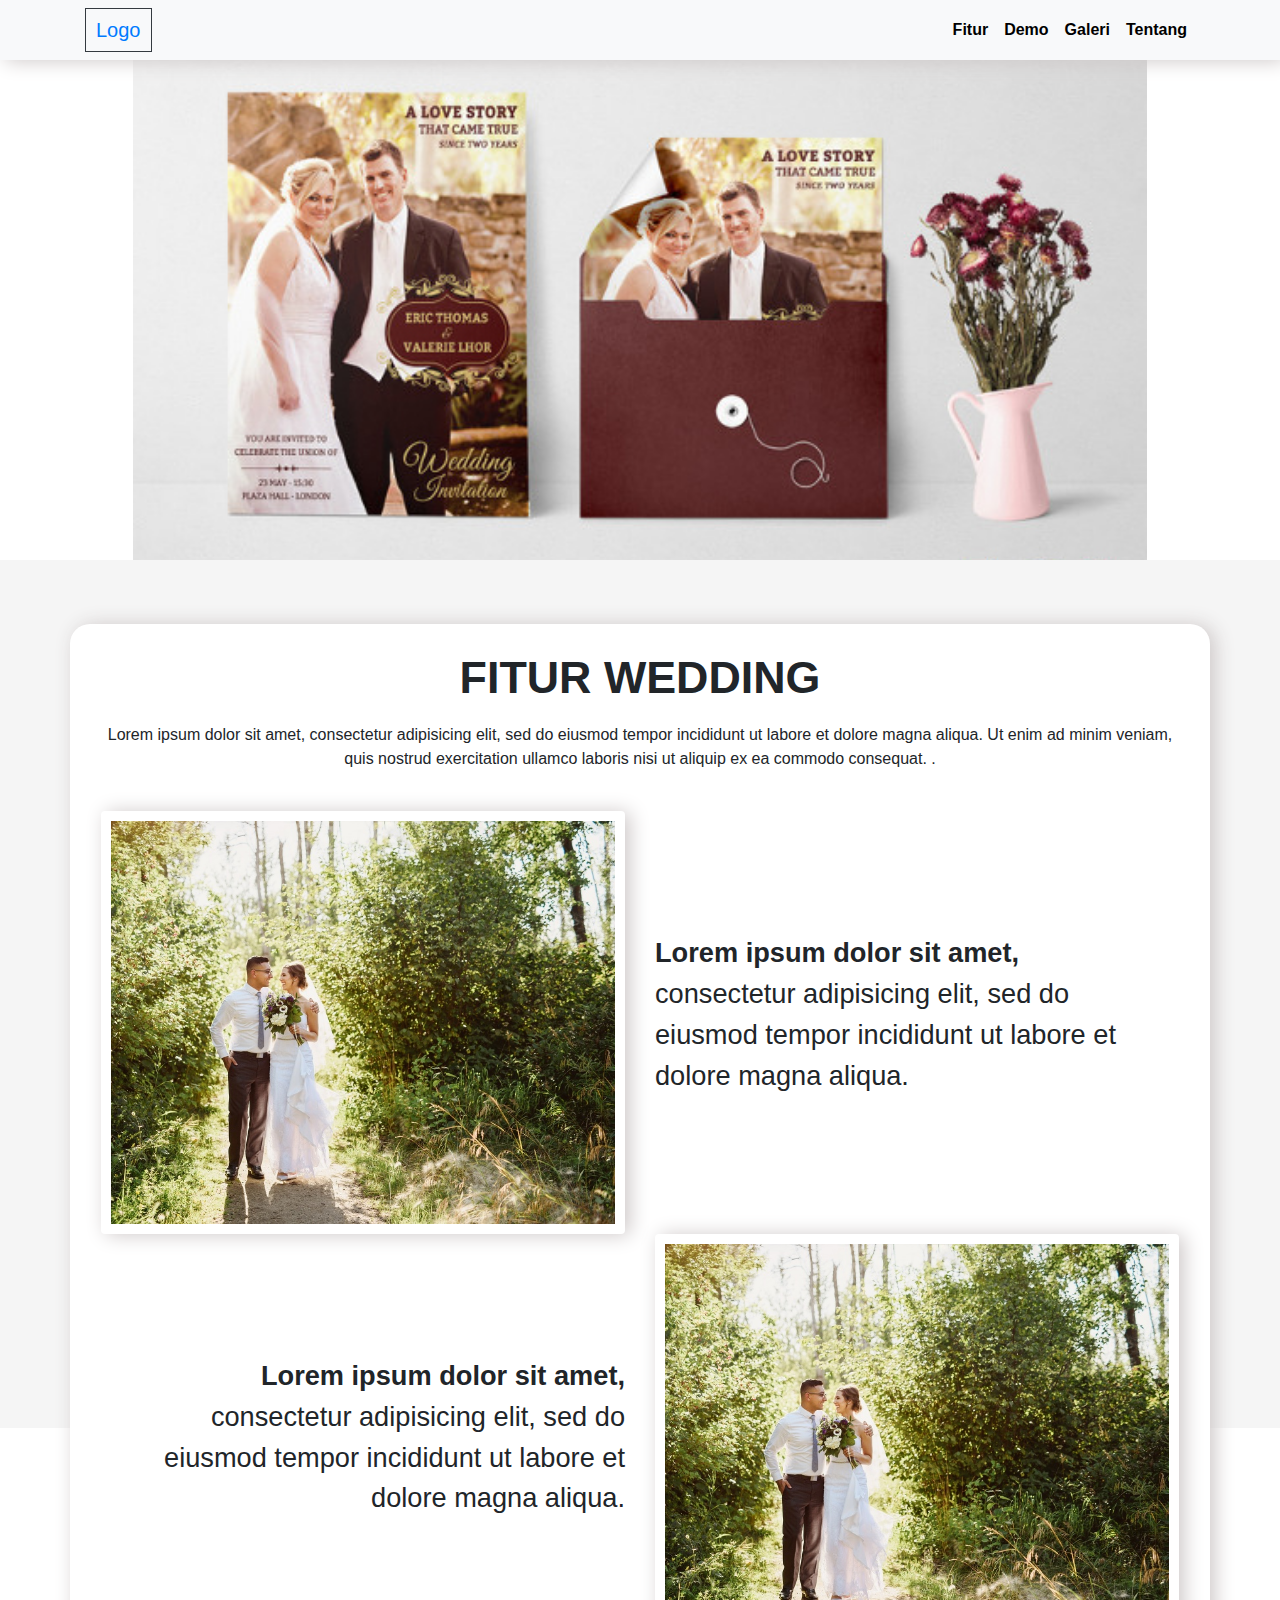
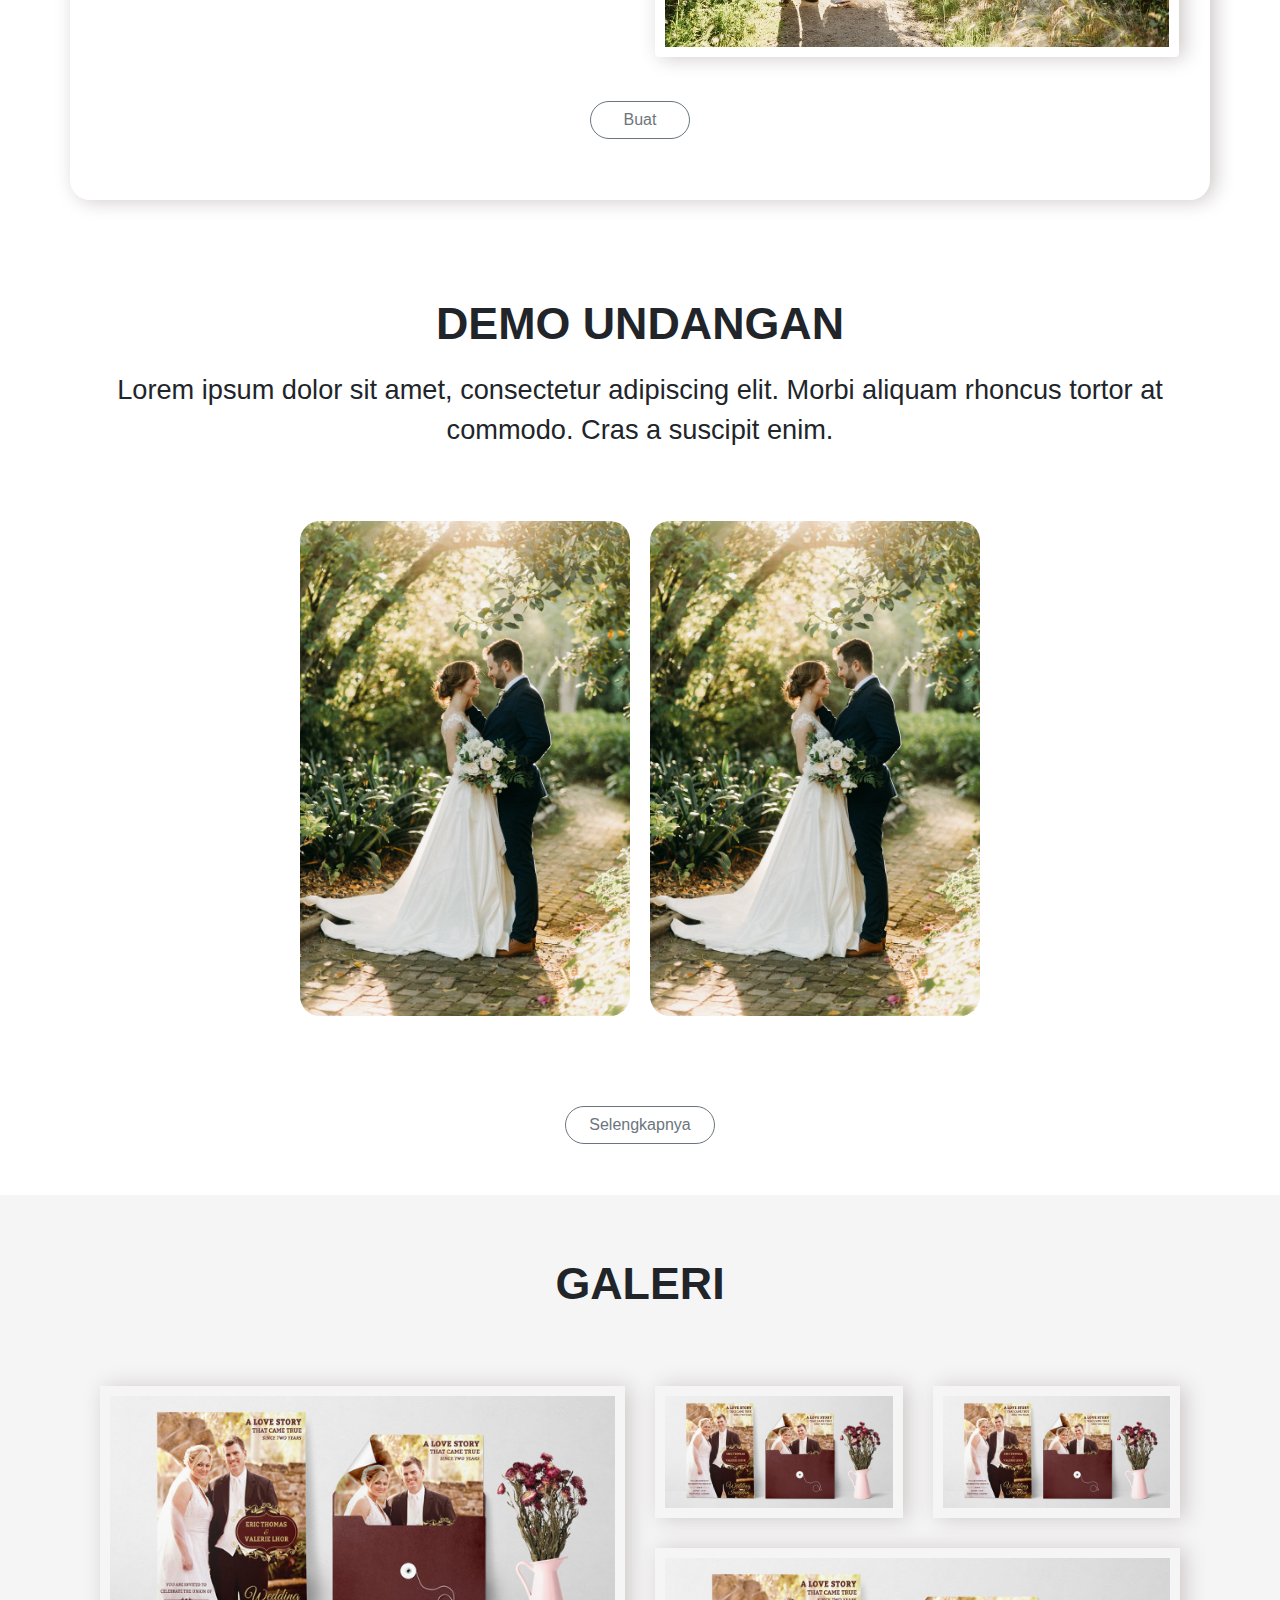
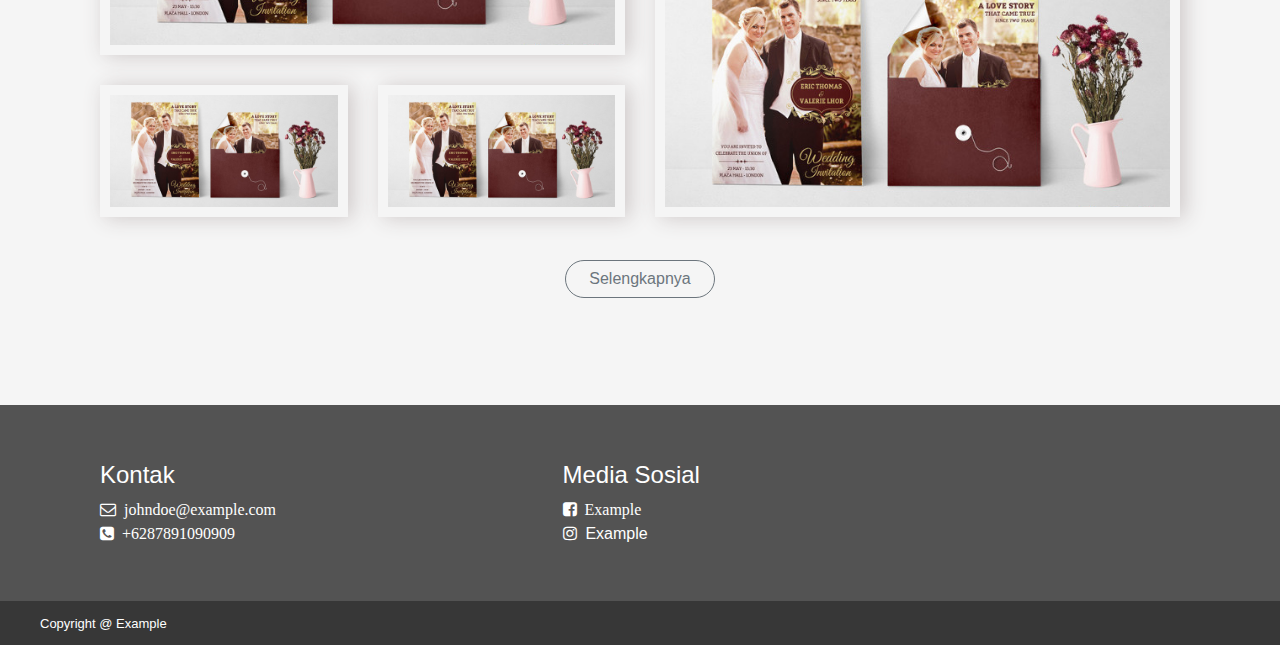
<file: index.html>
<!DOCTYPE html>
<html lang="en" dir="ltr">
  <head>
    <meta charset="utf-8">
    <meta name="viewport" content="width=device-width, initial-scale=1">
    <title></title>

    <link rel="stylesheet" href="https://cdnjs.cloudflare.com/ajax/libs/font-awesome/4.7.0/css/font-awesome.min.css">
    <link rel="stylesheet" href="css/bootstrap.min.css">
    <link rel="stylesheet" href="css/style.css">
    <link rel="stylesheet" href="css/owl.carousel.min.css">
  </head>
  <style>

  </style>
  <body>
    <!-- Navbar -->
    <nav class="navbar navbar-expand-lg bg-light justify-content-end shadow">
      <div class="container">
        <div class="navbar-brand js-scroll-trigger">
          <a href="index.html" class="border border-dark" style="padding:10px">Logo</a>
        </div>

      <button class="navbar-toggler" type="button" data-toggle="collapse" data-target="#navbarResponsive" >
        <span class="fa fa-bars"></span>
      </button>
      <div class="collapse navbar-collapse" id="navbarResponsive">
        <ul class="navbar-nav ml-auto">
          <li class="nav-item">
            <a href="#" class="nav-link"><b>Fitur</b></a>
          </li>
          <li class="nav-item">
            <a href="#" class="nav-link"><b>Demo</b></a>
          </li>
          <li class="nav-item">
            <a href="gallery.html" class="nav-link"><b>Galeri</b></a>
          </li>
          <li class="nav-item">
            <a href="#" class="nav-link"><b>Tentang</b></a>
          </li>
        </ul>
      </div>
    </div>
    </nav>
    <!-- header -->
    <header>
        <div>
          <img src="img/bg.jpg" class="full-img center-img">
        </div>
    </header>

    <!-- Fitur WEdding -->
    <div style="background:linear-gradient(#f5f5f5 70%, #ffffff 30%); padding-top:5%">
      <div class="container shadow p-3 mb-5 bg-white rounded1" style="background-color:#ffffff;">
        <div class="col-md-12">
          <h1>FITUR WEDDING</h1>
            <p align="center">Lorem ipsum dolor sit amet, consectetur adipisicing elit, sed do eiusmod tempor incididunt ut labore et dolore magna aliqua.
              Ut enim ad minim veniam, quis nostrud exercitation ullamco laboris nisi ut aliquip ex ea commodo consequat. .</p><br>
          <div class="row font-5">
            <div class="col-md-6 my-auto">
              <img src="img/img1.jpg" width="100%" class="center rounded shadow">
            </div>
            <div class="col-md-6 my-auto">
            <p align="left"><b>Lorem ipsum dolor sit amet,</b> <br>consectetur adipisicing elit, sed do eiusmod tempor incididunt ut labore
                et dolore magna aliqua. </p>
            </div>
            <div class="col-md-6 my-auto">
            <p align="right"><b>Lorem ipsum dolor sit amet,</b> <br>consectetur adipisicing elit, sed do eiusmod tempor incididunt ut labore
                et dolore magna aliqua. </p>
            </div>
            <div class="col-md-6 my-auto">
              <img src="img/img1.jpg" width="100%" class="center rounded shadow">
            </div>
          </div>
        </div>

        <div class="text-center" style="padding-top:4%; padding-bottom:4%">
            <a href="#"><button type="button" name="button" class="btn btn-outline-secondary btn-rounded" style="width:100px">Buat</button></a>
        </div>
      </div>
    </div>

    <!-- Demo Undangan -->
    <div style="background-color:white">
      <div class="container" style="padding-top:3%; padding-bottom:5%">
        <div class="col-md-12">
          <h1>DEMO UNDANGAN</h1>
          <div class="font-5">
            <p align="center">Lorem ipsum dolor sit amet, consectetur adipiscing elit. Morbi
             aliquam rhoncus tortor at commodo. Cras a suscipit enim.</p></font>
          </div>
          <div style="padding-top:5%">
          </div>
          <div class="container responsive-img">
            <div class="owl-carousel owl-theme" id="curo2">
              <img src="img/img2.jpg" alt="" width="100%" class="rounded1">
              <img src="img/img2.jpg" alt="" width="100%" class="rounded1">
            </div>
          </div>

        </div>
      </div>
      <div class="text-center" style="padding-top:2%; padding-bottom:4%">
          <a href="#"><button type="button" name="button" class="btn btn-outline-secondary btn-rounded" style="width:150px">Selengkapnya </button></a>
      </div>
    </div>

        <!-- GALERI -->
        <div style="background-color:#f5f5f5; padding-top:4%">
          <div class="container" style="padding-bottom:5%">
            <h1>GALERI</h1>
            <div class="col-md-12" style="padding-top:5%">
              <div class="row">
                <div class="col-md-6">
                  <div class="row">
                    <div class="col-md-12 " style="padding-bottom:30px">
                      <img src="img/bg.jpg" alt="" width="100%" class="shadow">
                    </div>
                    <div class="col-md-6 ">
                      <img src="img/bg.jpg" alt="" width="100%" class="shadow">
                    </div>
                    <div class="col-md-6">
                      <img src="img/bg.jpg" alt="" width="100%" class="shadow">
                    </div>

                  </div>
                </div>
                <div class="col-md-6">
                  <div class="row">
                    <div class="col-md-6 ">
                      <img src="img/bg.jpg" alt="" width="100%" class="shadow">
                    </div>
                    <div class="col-md-6">
                      <img src="img/bg.jpg" alt="" width="100%" class="shadow">
                    </div>
                    <div class="col-md-12 " style="padding-top:30px">
                      <img src="img/bg.jpg" alt="" width="100%" class="shadow">
                    </div>
                  </div>
                </div>
              </div>
              <div class="text-center" style="padding-top:4%; padding-bottom:4%">
                  <a href="gallery.html"><button type="button" name="button" class="btn btn-outline-secondary btn-rounded" style="width:150px;">Selengkapnya</button></a>
              </div>
            </div>
          </div>
        </div>


    <!-- footer -->
    <footer style="background-color:#535353">
      <div class="container">
        <div class="col-md-12">
          <font color="white">
          <div class="row">
            <div class="col-md-5" style="padding-top:5%; padding-bottom:5%">
              <h4>Kontak</h4>
              <a href="#" class="link"><i class="fa fa-envelope-o" aria-hidden="true" >&nbsp; johndoe@example.com </i></a><br>
              <a href="#" class="link"><i class="fa fa-phone-square" aria-hidden="true">&nbsp; +6287891090909</i></a>
            </div>
            <div class="col-md-5" style="padding-top:5%; padding-bottom:5%">
              <h4>Media Sosial</h4>
              <a href="#" class="link"><i class="fa fa-facebook-square" aria-hidden="true" >&nbsp; Example</i></a><br>
              <a href="#" class="link"><i class="fa fa-instagram" aria-hidden="true"></i>&nbsp; Example</a>
            </div>
          </div>
        </div>
      </div>
      <div class="col-md-12" style="background-color:#373737; padding:10px; padding-left:40px">
        <font size="2">Copyright @ Example</font>
      </div>
    </footer>
        <script src="js/jquery.min.js"></script>
        <script src="js/bootstrap.min.js"></script>
        <script src="js/owl.carousel.min.js"></script>
        <script src="js/carousel.js"></script>
  </body>
</html>
</file>
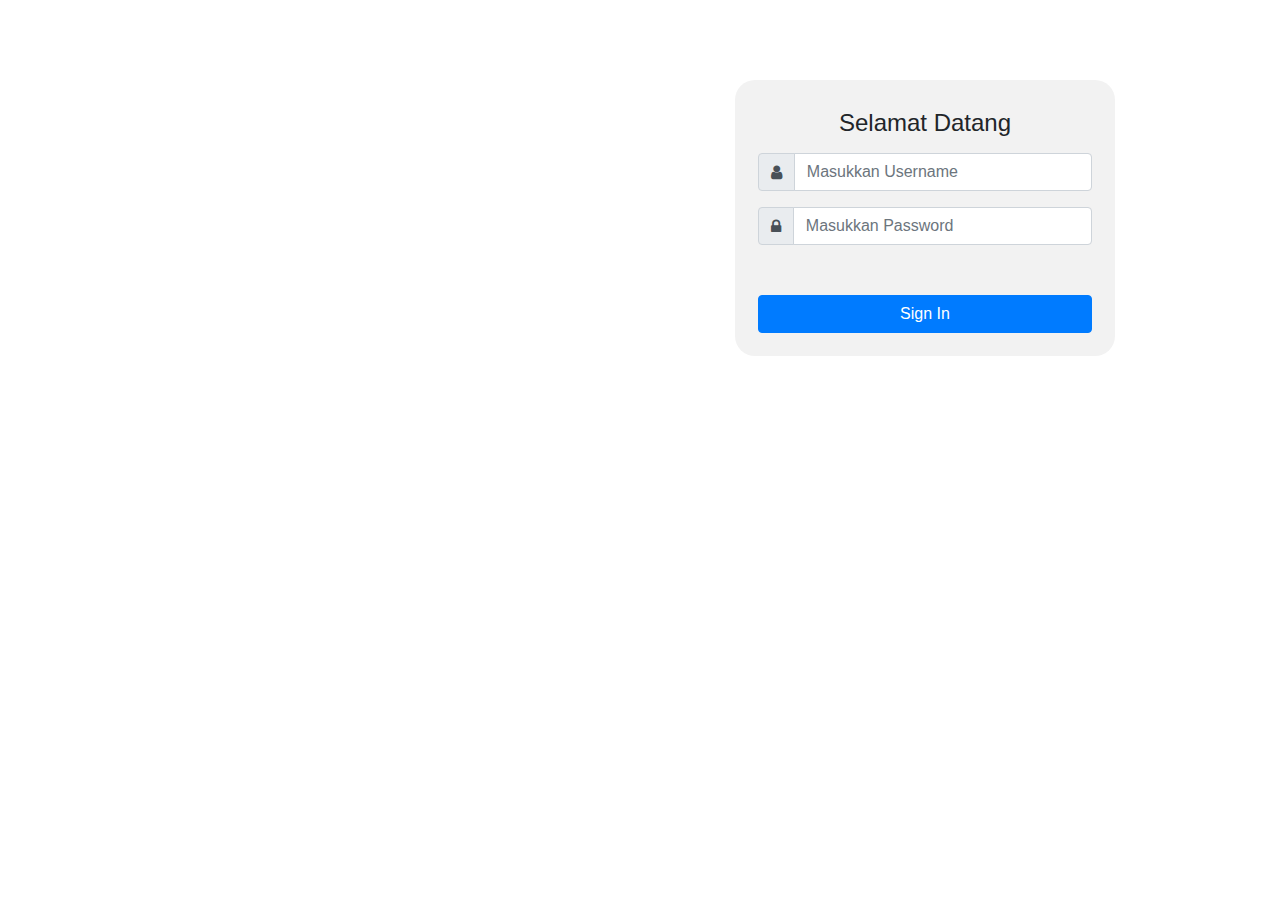
<file: admin/index.html>
<!DOCTYPE html>
<html lang="en" dir="ltr">
  <head>
    <meta charset="utf-8">
    <meta name="viewport" content="width=device-width, initial-scale=1">
    <title></title>

    <link rel="stylesheet" href="https://cdnjs.cloudflare.com/ajax/libs/font-awesome/4.7.0/css/font-awesome.min.css">
    <link rel="stylesheet" href="../css/bootstrap.min.css">
    <link rel="stylesheet" href="../css/style.css">
    <link rel="stylesheet" href="../css/owl.carousel.min.css">
  </head>
  <style>
    .textback{
      position: relative;
    }
  </style>
  <body>
    <body>
    <div class="container">
      <div class="row">
        <div class="col-sm-7"></div>
        <div class="col-sm-4 rounded1" style="margin-top: 7%; background-color:#f2f2f2; padding:2%">
          <div>
            <div style="padding:2%">
              <center><h4>Selamat Datang</h4></center>
            </div>
            <div>
              <form action="dashboard.html">
                <div class="input-group mb-3">
                  <div class="input-group-prepend">
                    <span class="input-group-text fa fa-user"></span>
                  </div>
                  <input class="form-control" type="text" name="" value="" placeholder="Masukkan Username">
                </div>
                <div class="input-group mb-3">
                  <div class="input-group-prepend">
                    <span class="input-group-text fa fa-lock"></span>
                  </div>
                  <input class="form-control" type="text" name="" value="" placeholder="Masukkan Password">
                </div>
                <div class="row" style="margin-top:15%">
                  <div class="col-md-12">
                    <button type="submit" class="btn btn-primary btn-block btn-flat">Sign In</button>
                  </div>
                </div>
              </form>

            </div>
          </div>
        </div>
      </div>
    </div>


        <script src="../js/jquery.min.js"></script>
        <script src="../js/bootstrap.min.js"></script>
        <script src="../js/owl.carousel.min.js"></script>
        <script src="../js/carousel.js"></script>
  </body>
</html>
</file>
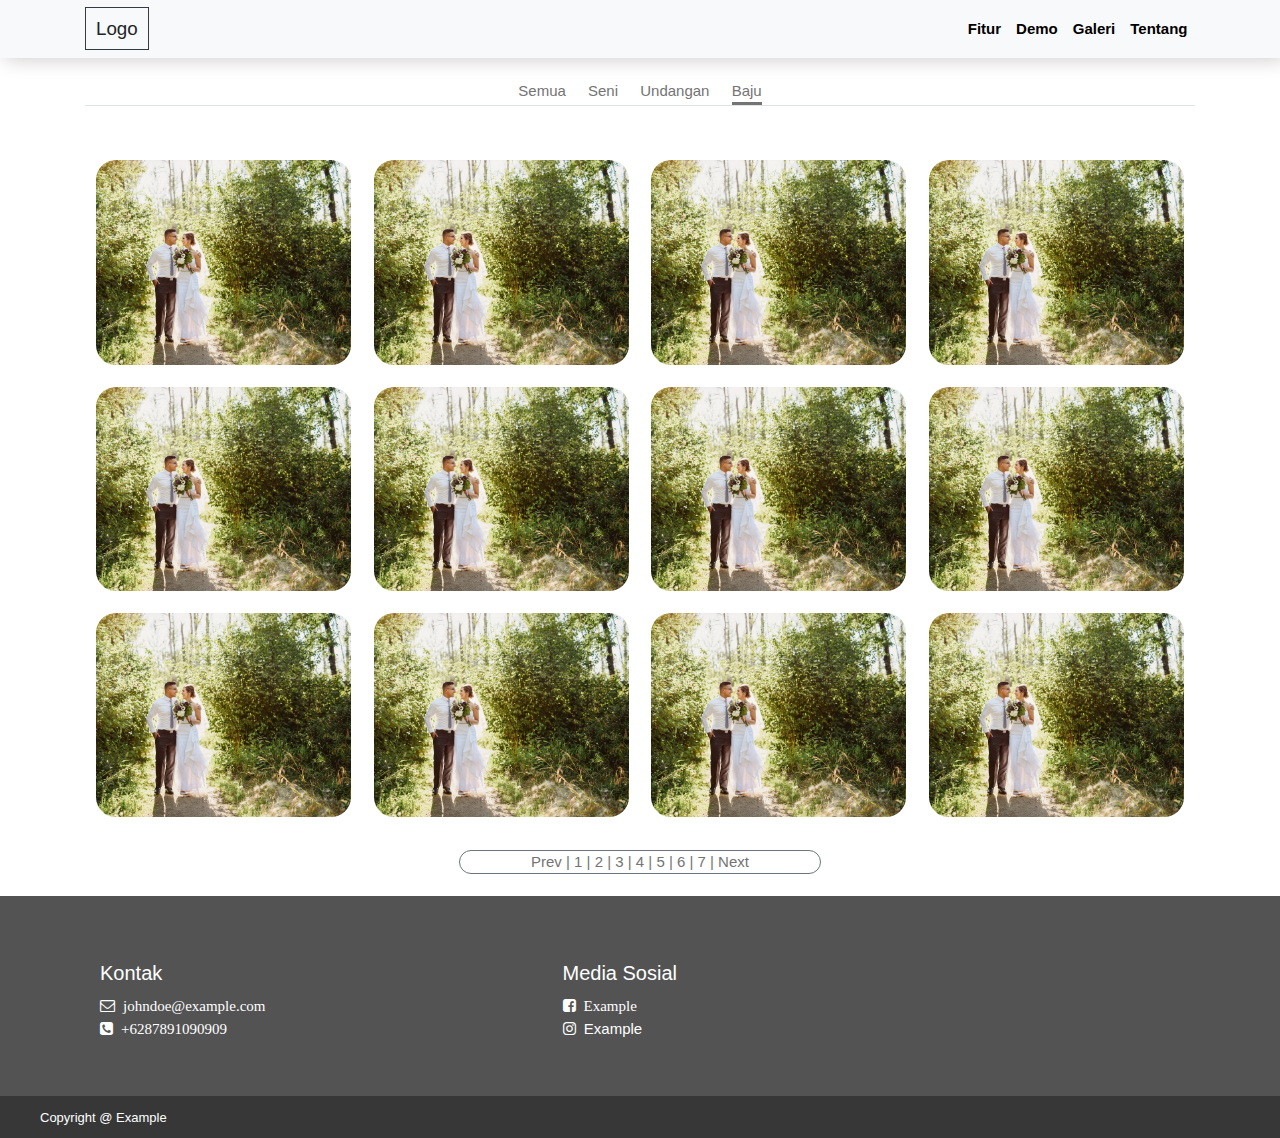
<file: gallery-baju.html>
<!DOCTYPE html>
<html lang="en" dir="ltr">
  <head>
    <meta charset="utf-8">
    <meta name="viewport" content="width=device-width, initial-scale=1">
    <title></title>

    <link rel="stylesheet" href="https://cdnjs.cloudflare.com/ajax/libs/font-awesome/4.7.0/css/font-awesome.min.css">
    <link rel="stylesheet" href="css/bootstrap.min.css">
    <link rel="stylesheet" href="css/style.css">
    <link rel="stylesheet" href="css/owl.carousel.min.css">
    <link rel="stylesheet" href="https://www.w3schools.com/w3css/4/w3.css">
  </head>
  <style>
  .fontstyle{
    color:#747474;
    padding-left: 1%;
    padding-right: 1%;
    padding-top: 2%;
  }
  .btm_border a {
    float: left;
    display: block;
    color: #747474;
    text-decoration: none;
    border-bottom: 3px solid transparent;
  }

.btm_border a:hover {
    border-bottom: 3px solid #747474;
  }

.btm_border a.active {
    border-bottom: 3px solid #747474;
  }
  </style>
  <body>
    <!-- Navbar -->
    <nav class="navbar navbar-expand-lg bg-light justify-content-end shadow">
      <div class="container">
        <div class="navbar-brand js-scroll-trigger">
          <a href="index.html" class="border border-dark" style="padding:10px">Logo</a>
        </div>

      <button class="navbar-toggler" type="button" data-toggle="collapse" data-target="#navbarResponsive" >
        <span class="fa fa-bars"></span>
      </button>
      <div class="collapse navbar-collapse" id="navbarResponsive">
        <ul class="navbar-nav ml-auto">
          <li class="nav-item">
            <a href="#" class="nav-link"><b>Fitur</b></a>
          </li>
          <li class="nav-item">
            <a href="#" class="nav-link"><b>Demo</b></a>
          </li>
          <li class="nav-item">
            <a href="gallery.html" class="nav-link"><b>Galeri</b></a>
          </li>
          <li class="nav-item">
            <a href="#" class="nav-link"><b>Tentang</b></a>
          </li>
        </ul>
      </div>
    </div>
    </nav>
    <!-- header -->

    <!-- Gallery -->
    <div class="container">
      <div class="col-md-12">
        <div class="row justify-content-md-center btm_border border-bottom ">
            <div class="fontstyle">
              <a href="gallery.html">Semua</a>
            </div>
            <div class="fontstyle">
              <a href="gallery-seni.html">Seni</a>
            </div>
            <div class="fontstyle">
              <a href="gallery-undangan.html">Undangan</a>
            </div>
            <div class="fontstyle">
              <a href="gallery-baju.html" class="active">Baju</a>
            </div>
        </div>
        <div class="" style="padding:2%">
        </div>
        <div class="row">
          <div class="col-md-3" style="padding:1%">
            <a data-toggle="modal" data-target="#exampleModalCenter"><img src="img/img1.jpg" class="rounded1" width="100%"></a>
          </div>
          <div class="col-md-3" style="padding:1%">
            <a data-toggle="modal" data-target="#exampleModalCenter"><img src="img/img1.jpg" class="rounded1" width="100%"></a>
          </div>
          <div class="col-md-3" style="padding:1%">
            <a data-toggle="modal" data-target="#exampleModalCenter"><img src="img/img1.jpg" class="rounded1" width="100%"></a>
          </div>
          <div class="col-md-3" style="padding:1%">
            <a data-toggle="modal" data-target="#exampleModalCenter"><img src="img/img1.jpg" class="rounded1" width="100%"></a>
          </div>
          <div class="col-md-3" style="padding:1%">
            <a data-toggle="modal" data-target="#exampleModalCenter"><img src="img/img1.jpg" class="rounded1" width="100%"></a>
          </div>
          <div class="col-md-3" style="padding:1%">
            <a data-toggle="modal" data-target="#exampleModalCenter"><img src="img/img1.jpg" class="rounded1" width="100%"></a>
          </div>
          <div class="col-md-3" style="padding:1%">
            <a data-toggle="modal" data-target="#exampleModalCenter"><img src="img/img1.jpg" class="rounded1" width="100%"></a>
          </div>
          <div class="col-md-3" style="padding:1%">
            <a data-toggle="modal" data-target="#exampleModalCenter"><img src="img/img1.jpg" class="rounded1" width="100%"></a>
          </div>
          <div class="col-md-3" style="padding:1%">
            <a data-toggle="modal" data-target="#exampleModalCenter"><img src="img/img1.jpg" class="rounded1" width="100%"></a>
          </div>
          <div class="col-md-3" style="padding:1%">
            <a data-toggle="modal" data-target="#exampleModalCenter"><img src="img/img1.jpg" class="rounded1" width="100%"></a>
          </div>
          <div class="col-md-3" style="padding:1%">
            <a data-toggle="modal" data-target="#exampleModalCenter"><img src="img/img1.jpg" class="rounded1" width="100%"></a>
          </div>
          <div class="col-md-3" style="padding:1%">
            <a data-toggle="modal" data-target="#exampleModalCenter"><img src="img/img1.jpg" class="rounded1" width="100%"></a>
          </div>
        </div>
      </div>
      <div class="col-md-12">
        <div class="container fontstyle" style="padding-bottom:2%">
          <div class="row">
          <div class="col-md-4">
          </div>
          <div class="col-md-4 border rounded1 border-secondary">
            <center><a href="#" style="color:#747474">Prev | 1 | 2 | 3 | 4 | 5 | 6 | 7 | Next</a></center>
          </div>
          </div>
        </div>
      </div>
    </div>

    <!-- Modal -->
    <div class="modal fade" id="exampleModalCenter" tabindex="-1" role="dialog" aria-labelledby="exampleModalCenterTitle"
      aria-hidden="true">
      <div class="modal-dialog modal-dialog-scrollable modal-lg " role="document">
        <div class="modal-content">
          <div class="modal-body">
            <div class="col-md-12">
              <div class="row">
                <div class="col-md-8">
                  <img src="img/img1.jpg" alt="" width="100%" style="padding-top:10px">
                  <a href="#"><i class="fa fa-share-alt fa-lg" style="padding-top:20px"></i></a>
                </div>
                <div class="col-md-4">
                  <h3>Pra-Wedding</h3>
                  <hr>
                  <p align="justify">Lorem ipsum dolor sit amet, consectetur adipisicing elit, sed do eiusmod tempor incididunt ut labore
                  et dolore magna aliqua. Ut enim ad minim veniam, quis nostrud exercitation ullamco laboris nisi ut aliquip ex ea commodo consequat. Duis aute irure dolor in reprehenderit in voluptate velit esse cillum dolore eu fugiat nulla pariatur.
                  Excepteur sint occaecat cupidatat non proident, sunt in culpa qui officia deserunt mollit anim id est laborum.
                  lorem lorem</p>
                </div>
              </div>
            </div>
          </div>
          <div class="modal-footer">
            <button type="button" class="btn btn-secondary" data-dismiss="modal">Close</button>
          </div>
        </div>
      </div>
    </div>


    <!-- footer -->
    <footer style="background-color:#535353">
      <div class="container">
        <div class="col-md-12">
          <font color="white">
          <div class="row">
            <div class="col-md-5" style="padding-top:5%; padding-bottom:5%">
              <h4>Kontak</h4>
              <a href="#" class="link"><i class="fa fa-envelope-o" aria-hidden="true" >&nbsp; johndoe@example.com </i></a><br>
              <a href="#" class="link"><i class="fa fa-phone-square" aria-hidden="true">&nbsp; +6287891090909</i></a>
            </div>
            <div class="col-md-5" style="padding-top:5%; padding-bottom:5%">
              <h4>Media Sosial</h4>
              <a href="#" class="link"><i class="fa fa-facebook-square" aria-hidden="true" >&nbsp; Example</i></a><br>
              <a href="#" class="link"><i class="fa fa-instagram" aria-hidden="true"></i>&nbsp; Example</a>
            </div>
          </div>
        </div>
      </div>
      <div class="col-md-12" style="background-color:#373737; padding:10px; padding-left:40px">
        <font size="2">Copyright @ Example</font>
      </div>
    </footer>
    <script type="text/javascript">

    </script>
        <script src="js/jquery.min.js"></script>
        <script src="js/bootstrap.min.js"></script>
        <script src="js/owl.carousel.min.js"></script>
        <script src="js/carousel.js"></script>
  </body>
</html>
</file>
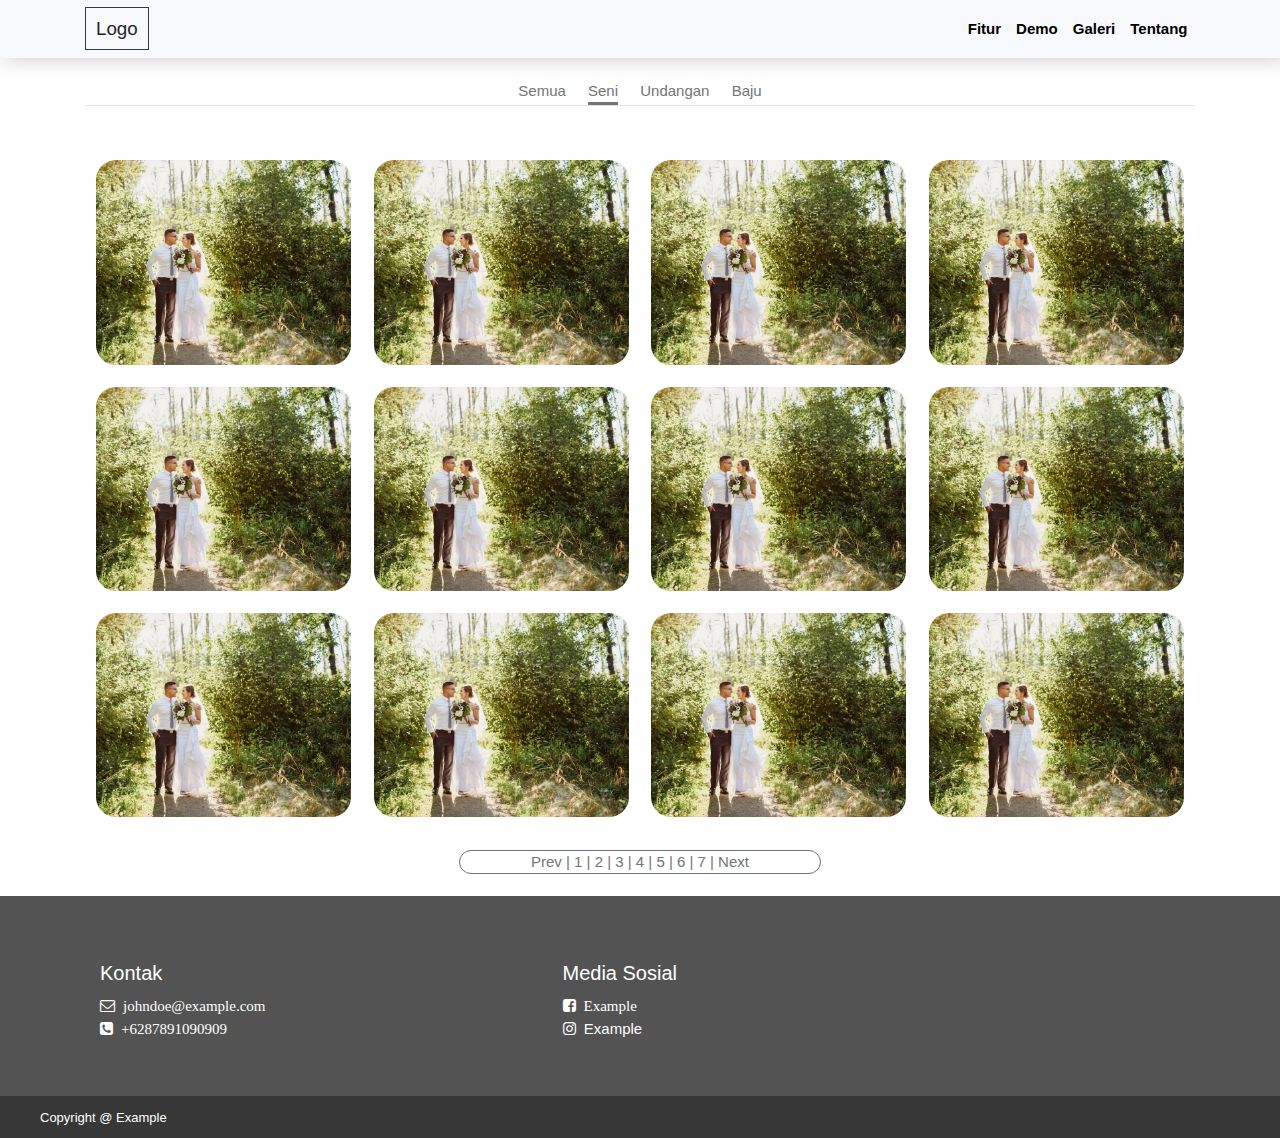
<file: gallery-seni.html>
<!DOCTYPE html>
<html lang="en" dir="ltr">
  <head>
    <meta charset="utf-8">
    <meta name="viewport" content="width=device-width, initial-scale=1">
    <title></title>

    <link rel="stylesheet" href="https://cdnjs.cloudflare.com/ajax/libs/font-awesome/4.7.0/css/font-awesome.min.css">
    <link rel="stylesheet" href="css/bootstrap.min.css">
    <link rel="stylesheet" href="css/style.css">
    <link rel="stylesheet" href="css/owl.carousel.min.css">
    <link rel="stylesheet" href="https://www.w3schools.com/w3css/4/w3.css">
  </head>
  <style>
  .fontstyle{
    color:#747474;
    padding-left: 1%;
    padding-right: 1%;
    padding-top: 2%;
  }
  .btm_border a {
    float: left;
    display: block;
    color: #747474;
    text-decoration: none;
    border-bottom: 3px solid transparent;
  }

.btm_border a:hover {
    border-bottom: 3px solid #747474;
  }

.btm_border a.active {
    border-bottom: 3px solid #747474;
  }
  </style>
  <body>
    <!-- Navbar -->
    <nav class="navbar navbar-expand-lg bg-light justify-content-end shadow">
      <div class="container">
        <div class="navbar-brand js-scroll-trigger">
          <a href="index.html" class="border border-dark" style="padding:10px">Logo</a>
        </div>

      <button class="navbar-toggler" type="button" data-toggle="collapse" data-target="#navbarResponsive" >
        <span class="fa fa-bars"></span>
      </button>
      <div class="collapse navbar-collapse" id="navbarResponsive">
        <ul class="navbar-nav ml-auto">
          <li class="nav-item">
            <a href="#" class="nav-link"><b>Fitur</b></a>
          </li>
          <li class="nav-item">
            <a href="#" class="nav-link"><b>Demo</b></a>
          </li>
          <li class="nav-item">
            <a href="gallery.html" class="nav-link"><b>Galeri</b></a>
          </li>
          <li class="nav-item">
            <a href="#" class="nav-link"><b>Tentang</b></a>
          </li>
        </ul>
      </div>
    </div>
    </nav>
    <!-- header -->

    <!-- Gallery -->
    <div class="container">
      <div class="col-md-12">
        <div class="row justify-content-md-center btm_border border-bottom ">
            <div class="fontstyle">
              <a href="gallery.html" >Semua</a>
            </div>
            <div class="fontstyle">
              <a href="gallery-seni.html" class="active">Seni</a>
            </div>
            <div class="fontstyle">
              <a href="gallery-undangan.html">Undangan</a>
            </div>
            <div class="fontstyle">
              <a href="gallery-baju.html">Baju</a>
            </div>
        </div>
        <div class="" style="padding:2%">
        </div>
        <div class="row">
          <div class="col-md-3" style="padding:1%">
            <a data-toggle="modal" data-target="#exampleModalCenter"><img src="img/img1.jpg" class="rounded1" width="100%"></a>
          </div>
          <div class="col-md-3" style="padding:1%">
            <a data-toggle="modal" data-target="#exampleModalCenter"><img src="img/img1.jpg" class="rounded1" width="100%"></a>
          </div>
          <div class="col-md-3" style="padding:1%">
            <a data-toggle="modal" data-target="#exampleModalCenter"><img src="img/img1.jpg" class="rounded1" width="100%"></a>
          </div>
          <div class="col-md-3" style="padding:1%">
            <a data-toggle="modal" data-target="#exampleModalCenter"><img src="img/img1.jpg" class="rounded1" width="100%"></a>
          </div>
          <div class="col-md-3" style="padding:1%">
            <a data-toggle="modal" data-target="#exampleModalCenter"><img src="img/img1.jpg" class="rounded1" width="100%"></a>
          </div>
          <div class="col-md-3" style="padding:1%">
            <a data-toggle="modal" data-target="#exampleModalCenter"><img src="img/img1.jpg" class="rounded1" width="100%"></a>
          </div>
          <div class="col-md-3" style="padding:1%">
            <a data-toggle="modal" data-target="#exampleModalCenter"><img src="img/img1.jpg" class="rounded1" width="100%"></a>
          </div>
          <div class="col-md-3" style="padding:1%">
            <a data-toggle="modal" data-target="#exampleModalCenter"><img src="img/img1.jpg" class="rounded1" width="100%"></a>
          </div>
          <div class="col-md-3" style="padding:1%">
            <a data-toggle="modal" data-target="#exampleModalCenter"><img src="img/img1.jpg" class="rounded1" width="100%"></a>
          </div>
          <div class="col-md-3" style="padding:1%">
            <a data-toggle="modal" data-target="#exampleModalCenter"><img src="img/img1.jpg" class="rounded1" width="100%"></a>
          </div>
          <div class="col-md-3" style="padding:1%">
            <a data-toggle="modal" data-target="#exampleModalCenter"><img src="img/img1.jpg" class="rounded1" width="100%"></a>
          </div>
          <div class="col-md-3" style="padding:1%">
            <a data-toggle="modal" data-target="#exampleModalCenter"><img src="img/img1.jpg" class="rounded1" width="100%"></a>
          </div>
        </div>
      </div>
      <div class="col-md-12">
        <div class="container fontstyle" style="padding-bottom:2%">
          <div class="row">
          <div class="col-md-4">
          </div>
          <div class="col-md-4 border rounded1 border-secondary">
            <center><a href="#" style="color:#747474">Prev | 1 | 2 | 3 | 4 | 5 | 6 | 7 | Next</a></center>
          </div>
          </div>
        </div>
      </div>
    </div>

    <!-- Modal -->
    <div class="modal fade" id="exampleModalCenter" tabindex="-1" role="dialog" aria-labelledby="exampleModalCenterTitle"
      aria-hidden="true">
      <div class="modal-dialog modal-dialog-scrollable modal-lg " role="document">
        <div class="modal-content">
          <div class="modal-body">
            <div class="col-md-12">
              <div class="row">
                <div class="col-md-8">
                  <img src="img/img1.jpg" alt="" width="100%" style="padding-top:10px">
                  <a href="#"><i class="fa fa-share-alt fa-lg" style="padding-top:20px"></i></a>
                </div>
                <div class="col-md-4">
                  <h3>Pra-Wedding</h3>
                  <hr>
                  <p align="justify">Lorem ipsum dolor sit amet, consectetur adipisicing elit, sed do eiusmod tempor incididunt ut labore
                  et dolore magna aliqua. Ut enim ad minim veniam, quis nostrud exercitation ullamco laboris nisi ut aliquip ex ea commodo consequat. Duis aute irure dolor in reprehenderit in voluptate velit esse cillum dolore eu fugiat nulla pariatur.
                  Excepteur sint occaecat cupidatat non proident, sunt in culpa qui officia deserunt mollit anim id est laborum.
                  lorem lorem</p>
                </div>
              </div>
            </div>
          </div>
          <div class="modal-footer">
            <button type="button" class="btn btn-secondary" data-dismiss="modal">Close</button>
          </div>
        </div>
      </div>
    </div>


    <!-- footer -->
    <footer style="background-color:#535353">
      <div class="container">
        <div class="col-md-12">
          <font color="white">
          <div class="row">
            <div class="col-md-5" style="padding-top:5%; padding-bottom:5%">
              <h4>Kontak</h4>
              <a href="#" class="link"><i class="fa fa-envelope-o" aria-hidden="true" >&nbsp; johndoe@example.com </i></a><br>
              <a href="#" class="link"><i class="fa fa-phone-square" aria-hidden="true">&nbsp; +6287891090909</i></a>
            </div>
            <div class="col-md-5" style="padding-top:5%; padding-bottom:5%">
              <h4>Media Sosial</h4>
              <a href="#" class="link"><i class="fa fa-facebook-square" aria-hidden="true" >&nbsp; Example</i></a><br>
              <a href="#" class="link"><i class="fa fa-instagram" aria-hidden="true"></i>&nbsp; Example</a>
            </div>
          </div>
        </div>
      </div>
      <div class="col-md-12" style="background-color:#373737; padding:10px; padding-left:40px">
        <font size="2">Copyright @ Example</font>
      </div>
    </footer>
    <script type="text/javascript">

    </script>
        <script src="js/jquery.min.js"></script>
        <script src="js/bootstrap.min.js"></script>
        <script src="js/owl.carousel.min.js"></script>
        <script src="js/carousel.js"></script>
  </body>
</html>
</file>
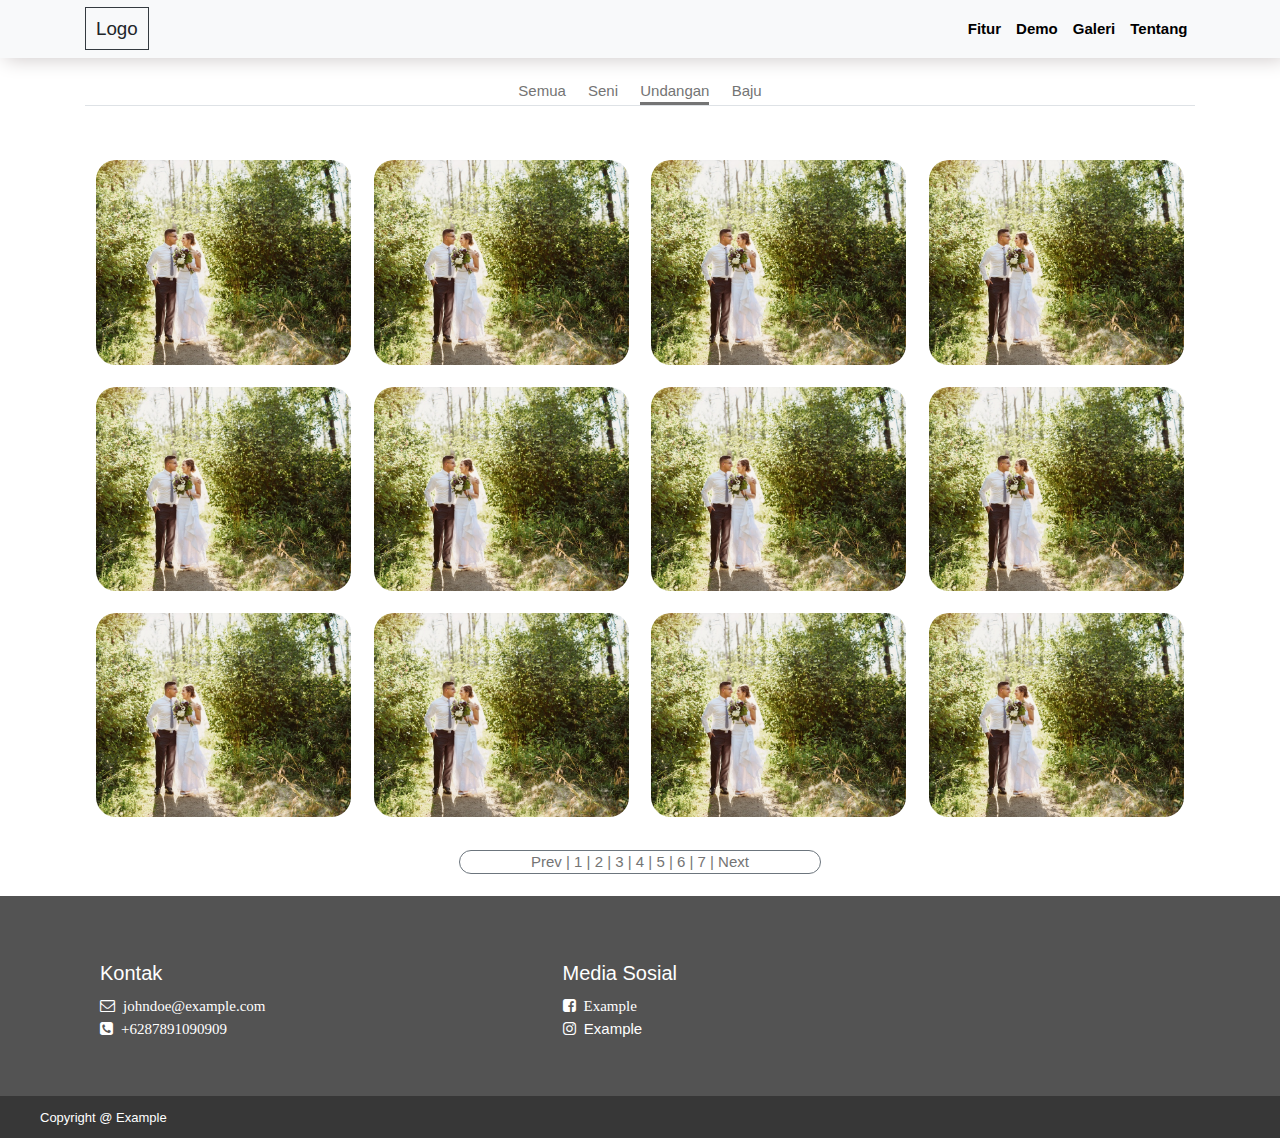
<file: gallery-undangan.html>
<!DOCTYPE html>
<html lang="en" dir="ltr">
  <head>
    <meta charset="utf-8">
    <meta name="viewport" content="width=device-width, initial-scale=1">
    <title></title>

    <link rel="stylesheet" href="https://cdnjs.cloudflare.com/ajax/libs/font-awesome/4.7.0/css/font-awesome.min.css">
    <link rel="stylesheet" href="css/bootstrap.min.css">
    <link rel="stylesheet" href="css/style.css">
    <link rel="stylesheet" href="css/owl.carousel.min.css">
    <link rel="stylesheet" href="https://www.w3schools.com/w3css/4/w3.css">
  </head>
  <style>
  .fontstyle{
    color:#747474;
    padding-left: 1%;
    padding-right: 1%;
    padding-top: 2%;
  }
  .btm_border a {
    float: left;
    display: block;
    color: #747474;
    text-decoration: none;
    border-bottom: 3px solid transparent;
  }

.btm_border a:hover {
    border-bottom: 3px solid #747474;
  }

.btm_border a.active {
    border-bottom: 3px solid #747474;
  }
  </style>
  <body>
    <!-- Navbar -->
    <nav class="navbar navbar-expand-lg bg-light justify-content-end shadow">
      <div class="container">
        <div class="navbar-brand js-scroll-trigger">
          <a href="index.html" class="border border-dark" style="padding:10px">Logo</a>
        </div>

      <button class="navbar-toggler" type="button" data-toggle="collapse" data-target="#navbarResponsive" >
        <span class="fa fa-bars"></span>
      </button>
      <div class="collapse navbar-collapse" id="navbarResponsive">
        <ul class="navbar-nav ml-auto">
          <li class="nav-item">
            <a href="#" class="nav-link"><b>Fitur</b></a>
          </li>
          <li class="nav-item">
            <a href="#" class="nav-link"><b>Demo</b></a>
          </li>
          <li class="nav-item">
            <a href="gallery.html" class="nav-link"><b>Galeri</b></a>
          </li>
          <li class="nav-item">
            <a href="#" class="nav-link"><b>Tentang</b></a>
          </li>
        </ul>
      </div>
    </div>
    </nav>
    <!-- header -->

    <!-- Gallery -->
    <div class="container">
      <div class="col-md-12">
        <div class="row justify-content-md-center btm_border border-bottom ">
            <div class="fontstyle">
              <a href="gallery.html">Semua</a>
            </div>
            <div class="fontstyle">
              <a href="gallery-seni.html">Seni</a>
            </div>
            <div class="fontstyle">
              <a href="gallery-undangan.html" class="active">Undangan</a>
            </div>
            <div class="fontstyle">
              <a href="gallery-baju.html">Baju</a>
            </div>
        </div>
        <div class="" style="padding:2%">
        </div>
        <div class="row">
          <div class="col-md-3" style="padding:1%">
            <a data-toggle="modal" data-target="#exampleModalCenter"><img src="img/img1.jpg" class="rounded1" width="100%"></a>
          </div>
          <div class="col-md-3" style="padding:1%">
            <a data-toggle="modal" data-target="#exampleModalCenter"><img src="img/img1.jpg" class="rounded1" width="100%"></a>
          </div>
          <div class="col-md-3" style="padding:1%">
            <a data-toggle="modal" data-target="#exampleModalCenter"><img src="img/img1.jpg" class="rounded1" width="100%"></a>
          </div>
          <div class="col-md-3" style="padding:1%">
            <a data-toggle="modal" data-target="#exampleModalCenter"><img src="img/img1.jpg" class="rounded1" width="100%"></a>
          </div>
          <div class="col-md-3" style="padding:1%">
            <a data-toggle="modal" data-target="#exampleModalCenter"><img src="img/img1.jpg" class="rounded1" width="100%"></a>
          </div>
          <div class="col-md-3" style="padding:1%">
            <a data-toggle="modal" data-target="#exampleModalCenter"><img src="img/img1.jpg" class="rounded1" width="100%"></a>
          </div>
          <div class="col-md-3" style="padding:1%">
            <a data-toggle="modal" data-target="#exampleModalCenter"><img src="img/img1.jpg" class="rounded1" width="100%"></a>
          </div>
          <div class="col-md-3" style="padding:1%">
            <a data-toggle="modal" data-target="#exampleModalCenter"><img src="img/img1.jpg" class="rounded1" width="100%"></a>
          </div>
          <div class="col-md-3" style="padding:1%">
            <a data-toggle="modal" data-target="#exampleModalCenter"><img src="img/img1.jpg" class="rounded1" width="100%"></a>
          </div>
          <div class="col-md-3" style="padding:1%">
            <a data-toggle="modal" data-target="#exampleModalCenter"><img src="img/img1.jpg" class="rounded1" width="100%"></a>
          </div>
          <div class="col-md-3" style="padding:1%">
            <a data-toggle="modal" data-target="#exampleModalCenter"><img src="img/img1.jpg" class="rounded1" width="100%"></a>
          </div>
          <div class="col-md-3" style="padding:1%">
            <a data-toggle="modal" data-target="#exampleModalCenter"><img src="img/img1.jpg" class="rounded1" width="100%"></a>
          </div>
        </div>
      </div>
      <div class="col-md-12">
        <div class="container fontstyle" style="padding-bottom:2%">
          <div class="row">
          <div class="col-md-4">
          </div>
          <div class="col-md-4 border rounded1 border-secondary">
            <center><a href="#" style="color:#747474">Prev | 1 | 2 | 3 | 4 | 5 | 6 | 7 | Next</a></center>
          </div>
          </div>
        </div>
      </div>
    </div>

    <!-- Modal -->
    <div class="modal fade" id="exampleModalCenter" tabindex="-1" role="dialog" aria-labelledby="exampleModalCenterTitle"
      aria-hidden="true">
      <div class="modal-dialog modal-dialog-scrollable modal-lg " role="document">
        <div class="modal-content">
          <div class="modal-body">
            <div class="col-md-12">
              <div class="row">
                <div class="col-md-8">
                  <img src="img/img1.jpg" alt="" width="100%" style="padding-top:10px">
                  <a href="#"><i class="fa fa-share-alt fa-lg" style="padding-top:20px"></i></a>
                </div>
                <div class="col-md-4">
                  <h3>Pra-Wedding</h3>
                  <hr>
                  <p align="justify">Lorem ipsum dolor sit amet, consectetur adipisicing elit, sed do eiusmod tempor incididunt ut labore
                  et dolore magna aliqua. Ut enim ad minim veniam, quis nostrud exercitation ullamco laboris nisi ut aliquip ex ea commodo consequat. Duis aute irure dolor in reprehenderit in voluptate velit esse cillum dolore eu fugiat nulla pariatur.
                  Excepteur sint occaecat cupidatat non proident, sunt in culpa qui officia deserunt mollit anim id est laborum.
                  lorem lorem</p>
                </div>
              </div>
            </div>
          </div>
          <div class="modal-footer">
            <button type="button" class="btn btn-secondary" data-dismiss="modal">Close</button>
          </div>
        </div>
      </div>
    </div>


    <!-- footer -->
    <footer style="background-color:#535353">
      <div class="container">
        <div class="col-md-12">
          <font color="white">
          <div class="row">
            <div class="col-md-5" style="padding-top:5%; padding-bottom:5%">
              <h4>Kontak</h4>
              <a href="#" class="link"><i class="fa fa-envelope-o" aria-hidden="true" >&nbsp; johndoe@example.com </i></a><br>
              <a href="#" class="link"><i class="fa fa-phone-square" aria-hidden="true">&nbsp; +6287891090909</i></a>
            </div>
            <div class="col-md-5" style="padding-top:5%; padding-bottom:5%">
              <h4>Media Sosial</h4>
              <a href="#" class="link"><i class="fa fa-facebook-square" aria-hidden="true" >&nbsp; Example</i></a><br>
              <a href="#" class="link"><i class="fa fa-instagram" aria-hidden="true"></i>&nbsp; Example</a>
            </div>
          </div>
        </div>
      </div>
      <div class="col-md-12" style="background-color:#373737; padding:10px; padding-left:40px">
        <font size="2">Copyright @ Example</font>
      </div>
    </footer>
    <script type="text/javascript">

    </script>
        <script src="js/jquery.min.js"></script>
        <script src="js/bootstrap.min.js"></script>
        <script src="js/owl.carousel.min.js"></script>
        <script src="js/carousel.js"></script>
  </body>
</html>
</file>
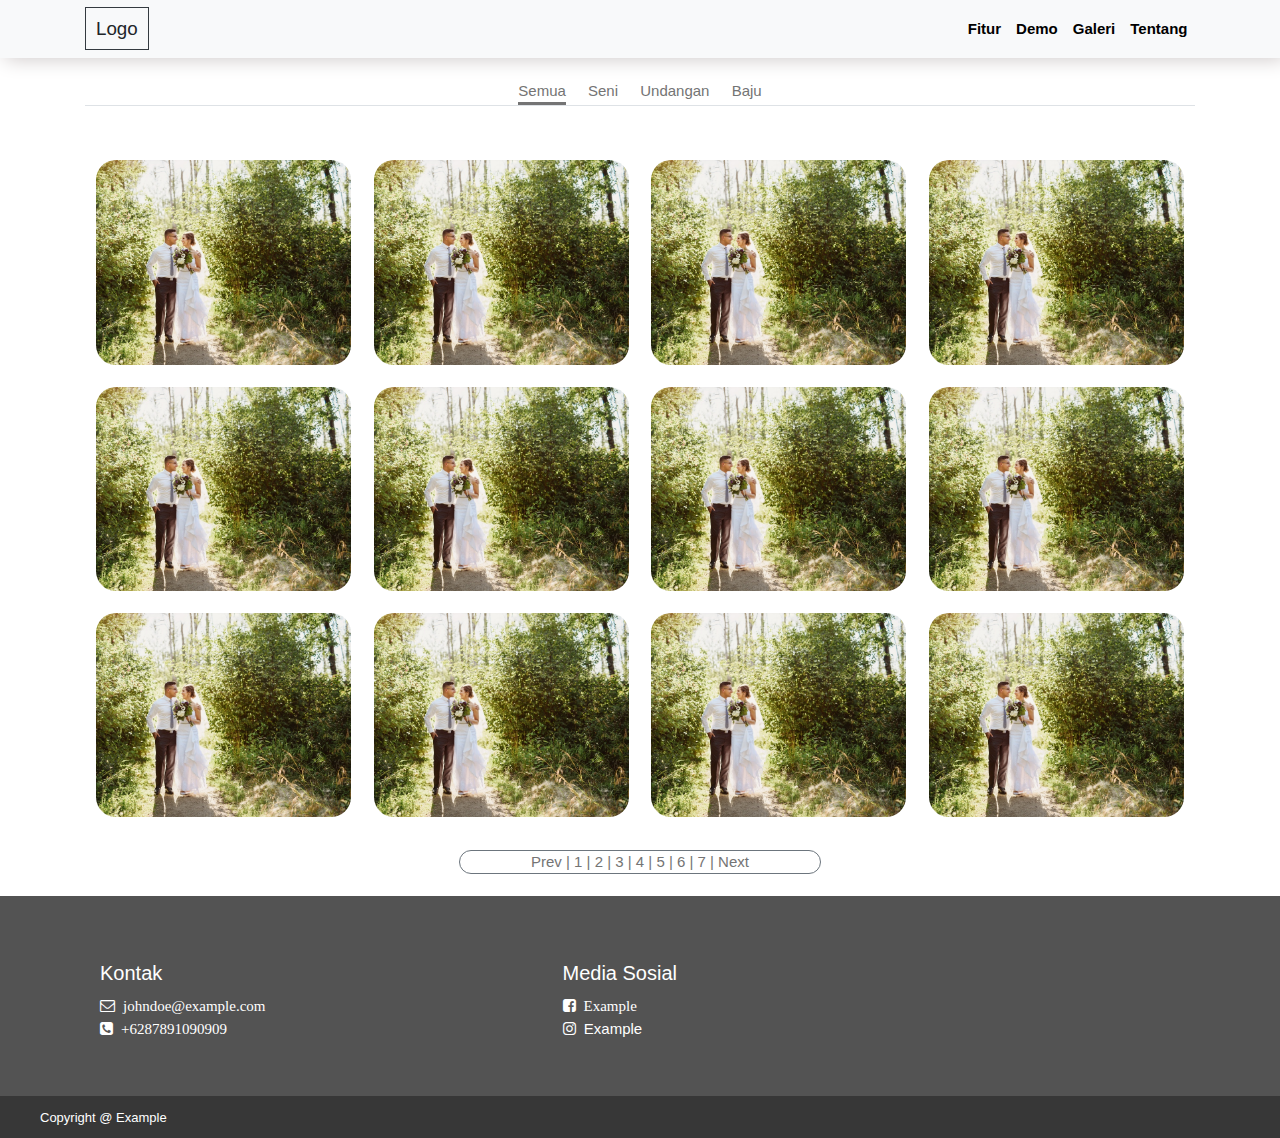
<file: gallery.html>
<!DOCTYPE html>
<html lang="en" dir="ltr">
  <head>
    <meta charset="utf-8">
    <meta name="viewport" content="width=device-width, initial-scale=1">
    <title></title>

    <link rel="stylesheet" href="https://cdnjs.cloudflare.com/ajax/libs/font-awesome/4.7.0/css/font-awesome.min.css">
    <link rel="stylesheet" href="css/bootstrap.min.css">
    <link rel="stylesheet" href="css/style.css">
    <link rel="stylesheet" href="css/owl.carousel.min.css">
    <link rel="stylesheet" href="https://www.w3schools.com/w3css/4/w3.css">
  </head>
  <style>
  .fontstyle{
    color:#747474;
    padding-left: 1%;
    padding-right: 1%;
    padding-top: 2%;
  }
  .btm_border a {
    float: left;
    display: block;
    color: #747474;
    text-decoration: none;
    border-bottom: 3px solid transparent;
  }

.btm_border a:hover {
    border-bottom: 3px solid #747474;
  }

.btm_border a.active {
    border-bottom: 3px solid #747474;
  }
  </style>
  <body>
    <!-- Navbar -->
    <nav class="navbar navbar-expand-lg bg-light justify-content-end shadow">
      <div class="container">
        <div class="navbar-brand js-scroll-trigger">
          <a href="index.html" class="border border-dark" style="padding:10px">Logo</a>
        </div>

      <button class="navbar-toggler" type="button" data-toggle="collapse" data-target="#navbarResponsive" >
        <span class="fa fa-bars"></span>
      </button>
      <div class="collapse navbar-collapse" id="navbarResponsive">
        <ul class="navbar-nav ml-auto">
          <li class="nav-item">
            <a href="#" class="nav-link"><b>Fitur</b></a>
          </li>
          <li class="nav-item">
            <a href="#" class="nav-link"><b>Demo</b></a>
          </li>
          <li class="nav-item">
            <a href="gallery.html" class="nav-link"><b>Galeri</b></a>
          </li>
          <li class="nav-item">
            <a href="#" class="nav-link"><b>Tentang</b></a>
          </li>
        </ul>
      </div>
    </div>
    </nav>
    <!-- header -->

    <!-- Gallery -->
    <div class="container">
      <div class="col-md-12">
        <div class="row justify-content-md-center btm_border border-bottom ">
            <div class="fontstyle">
              <a href="gallery.html" class="active">Semua</a>
            </div>
            <div class="fontstyle">
              <a href="gallery-seni.html">Seni</a>
            </div>
            <div class="fontstyle">
              <a href="gallery-undangan.html">Undangan</a>
            </div>
            <div class="fontstyle">
              <a href="gallery-baju.html">Baju</a>
            </div>
        </div>
        <div class="" style="padding:2%">
        </div>
        <div class="row">
          <div class="col-md-3" style="padding:1%">
            <a data-toggle="modal" data-target="#exampleModalCenter"><img src="img/img1.jpg" class="rounded1" width="100%"></a>
          </div>
          <div class="col-md-3" style="padding:1%">
            <a data-toggle="modal" data-target="#exampleModalCenter"><img src="img/img1.jpg" class="rounded1" width="100%"></a>
          </div>
          <div class="col-md-3" style="padding:1%">
            <a data-toggle="modal" data-target="#exampleModalCenter"><img src="img/img1.jpg" class="rounded1" width="100%"></a>
          </div>
          <div class="col-md-3" style="padding:1%">
            <a data-toggle="modal" data-target="#exampleModalCenter"><img src="img/img1.jpg" class="rounded1" width="100%"></a>
          </div>
          <div class="col-md-3" style="padding:1%">
            <a data-toggle="modal" data-target="#exampleModalCenter"><img src="img/img1.jpg" class="rounded1" width="100%"></a>
          </div>
          <div class="col-md-3" style="padding:1%">
            <a data-toggle="modal" data-target="#exampleModalCenter"><img src="img/img1.jpg" class="rounded1" width="100%"></a>
          </div>
          <div class="col-md-3" style="padding:1%">
            <a data-toggle="modal" data-target="#exampleModalCenter"><img src="img/img1.jpg" class="rounded1" width="100%"></a>
          </div>
          <div class="col-md-3" style="padding:1%">
            <a data-toggle="modal" data-target="#exampleModalCenter"><img src="img/img1.jpg" class="rounded1" width="100%"></a>
          </div>
          <div class="col-md-3" style="padding:1%">
            <a data-toggle="modal" data-target="#exampleModalCenter"><img src="img/img1.jpg" class="rounded1" width="100%"></a>
          </div>
          <div class="col-md-3" style="padding:1%">
            <a data-toggle="modal" data-target="#exampleModalCenter"><img src="img/img1.jpg" class="rounded1" width="100%"></a>
          </div>
          <div class="col-md-3" style="padding:1%">
            <a data-toggle="modal" data-target="#exampleModalCenter"><img src="img/img1.jpg" class="rounded1" width="100%"></a>
          </div>
          <div class="col-md-3" style="padding:1%">
            <a data-toggle="modal" data-target="#exampleModalCenter"><img src="img/img1.jpg" class="rounded1" width="100%"></a>
          </div>
        </div>
      </div>
      <div class="col-md-12">
        <div class="container fontstyle" style="padding-bottom:2%">
          <div class="row">
          <div class="col-md-4">
          </div>
          <div class="col-md-4 border rounded1 border-secondary">
            <center><a href="#" style="color:#747474">Prev | 1 | 2 | 3 | 4 | 5 | 6 | 7 | Next</a></center>
          </div>
          </div>
        </div>
      </div>
    </div>

    <!-- Modal -->
    <div class="modal fade" id="exampleModalCenter" tabindex="-1" role="dialog" aria-labelledby="exampleModalCenterTitle"
      aria-hidden="true">
      <div class="modal-dialog modal-dialog-scrollable modal-lg " role="document">
        <div class="modal-content">
          <div class="modal-body">
            <div class="col-md-12">
              <div class="row">
                <div class="col-md-8">
                  <img src="img/img1.jpg" alt="" width="100%" style="padding-top:10px">
                  <a href="#"><i class="fa fa-share-alt fa-lg" style="padding-top:20px"></i></a>
                </div>
                <div class="col-md-4">
                  <h3>Pra-Wedding</h3>
                  <hr>
                  <p align="justify">Lorem ipsum dolor sit amet, consectetur adipisicing elit, sed do eiusmod tempor incididunt ut labore
                  et dolore magna aliqua. Ut enim ad minim veniam, quis nostrud exercitation ullamco laboris nisi ut aliquip ex ea commodo consequat. Duis aute irure dolor in reprehenderit in voluptate velit esse cillum dolore eu fugiat nulla pariatur.
                  Excepteur sint occaecat cupidatat non proident, sunt in culpa qui officia deserunt mollit anim id est laborum.
                  lorem lorem</p>
                </div>
              </div>
            </div>
          </div>
          <div class="modal-footer">
            <button type="button" class="btn btn-secondary" data-dismiss="modal">Close</button>
          </div>
        </div>
      </div>
    </div>


    <!-- footer -->
    <footer style="background-color:#535353">
      <div class="container">
        <div class="col-md-12">
          <font color="white">
          <div class="row">
            <div class="col-md-5" style="padding-top:5%; padding-bottom:5%">
              <h4>Kontak</h4>
              <a href="#" class="link"><i class="fa fa-envelope-o" aria-hidden="true" >&nbsp; johndoe@example.com </i></a><br>
              <a href="#" class="link"><i class="fa fa-phone-square" aria-hidden="true">&nbsp; +6287891090909</i></a>
            </div>
            <div class="col-md-5" style="padding-top:5%; padding-bottom:5%">
              <h4>Media Sosial</h4>
              <a href="#" class="link"><i class="fa fa-facebook-square" aria-hidden="true" >&nbsp; Example</i></a><br>
              <a href="#" class="link"><i class="fa fa-instagram" aria-hidden="true"></i>&nbsp; Example</a>
            </div>
          </div>
        </div>
      </div>
      <div class="col-md-12" style="background-color:#373737; padding:10px; padding-left:40px">
        <font size="2">Copyright @ Example</font>
      </div>
    </footer>
    <script type="text/javascript">

    </script>
        <script src="js/jquery.min.js"></script>
        <script src="js/bootstrap.min.js"></script>
        <script src="js/owl.carousel.min.js"></script>
        <script src="js/carousel.js"></script>
  </body>
</html>
</file>
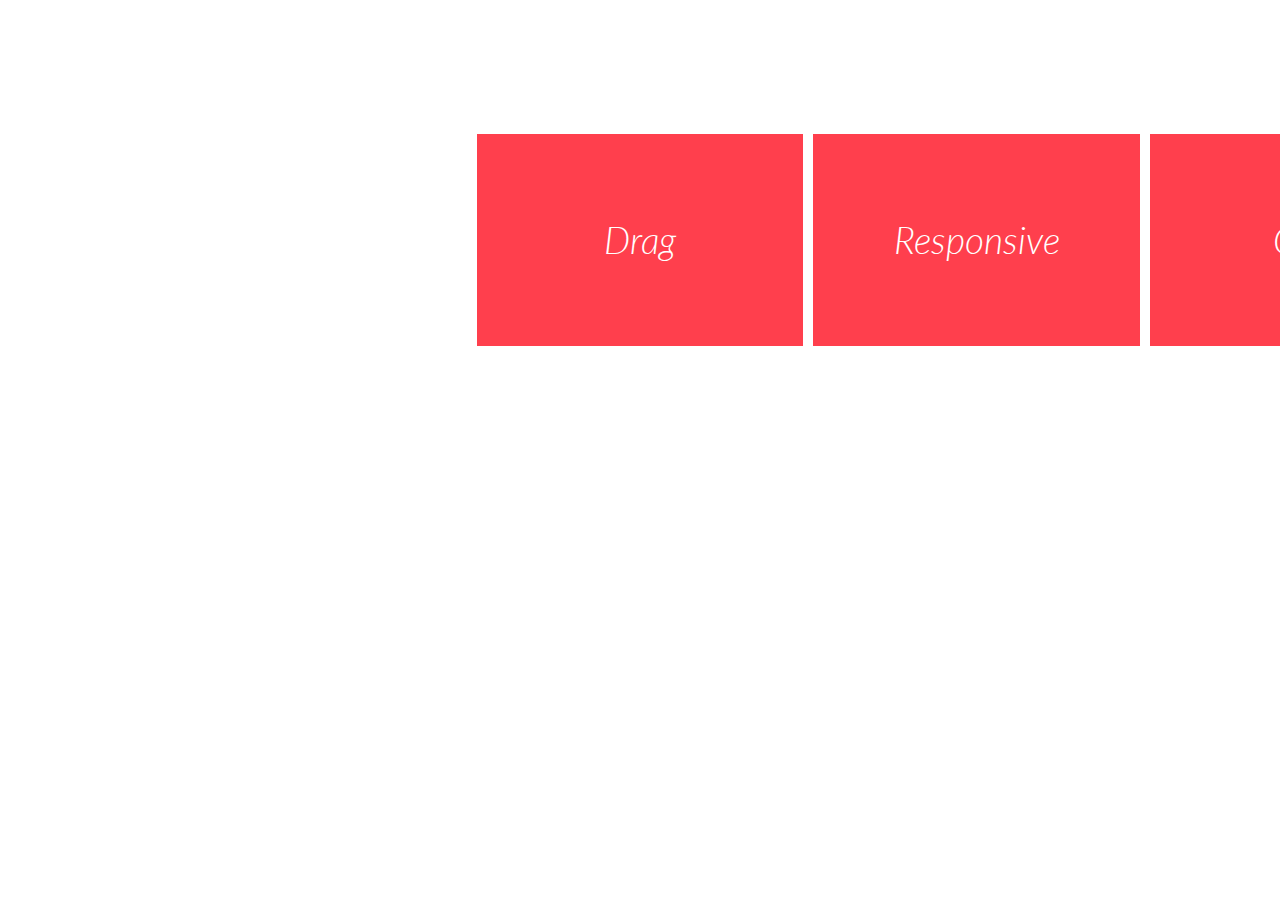
<file: ind.html>
<!DOCTYPE html>
<html lang="en">
  <head>

    <!-- head -->
    <meta charset="utf-8">
    <meta name="msapplication-tap-highlight" content="no" />
    <meta name="viewport" content="width=device-width, initial-scale=1.0" />
    <meta name="description" content="Touch enabled jQuery plugin that lets you create beautiful responsive carousel slider.">
    <meta name="author" content="David Deutsch">
    <title>
      Home | Owl Carousel | 2.3.4
    </title>

    <!-- Stylesheets -->
    <link rel="stylesheet" href="css/bootstrap.min.css">
    <link href='https://fonts.googleapis.com/css?family=Lato:300,400,700,400italic,300italic' rel='stylesheet' type='text/css'>
    <link rel="stylesheet" href="css/docs.theme.min.css">
    <link rel="stylesheet" href="css/owl.carousel.min.css">
    <link rel="stylesheet" href="css/owl.theme.default.min.css">
    <script src="js/jquery.min.js"></script>
    <script src="js/owl.carousel.js"></script>
  </head>
  <body>
    <div style="background-color:white">
      <div class="container">
      <div class="home-demo">
      <div class="row">
        <div class="">
          <h3>Demo</h3>
          <div class="owl-carousel">
            <div class="">
              <h2>Swipe</h2>
            </div>
            <div class="item">
              <h2>Drag</h2>
            </div>
            <div class="item">
              <h2>Responsive</h2>
            </div>
            <div class="item">
              <h2>CSS3</h2>
            </div>
            <div class="item">
              <h2>Fast</h2>
            </div>
            <div class="item">
              <h2>Easy</h2>
            </div>
            <div class="item">
              <h2>Free</h2>
            </div>
            <div class="item">
              <h2>Upgradable</h2>
            </div>
            <div class="item">
              <h2>Tons of options</h2>
            </div>
            <div class="item">
              <h2>Infinity</h2>
            </div>
            <div class="item">
              <h2>Auto Width</h2>
            </div>
          </div>
        </div>
      </div>
      </div>
    </div>
    </div>
    <script>
      var owl = $('.owl-carousel');
      owl.owlCarousel({
        margin: 10,
        loop: true,
        responsive: {
          0: {
            items: 1
          },
          600: {
            items: 2
          },
          1000: {
            items: 3
          }
        }
      })
    </script>

  </body>
</html>
</file>
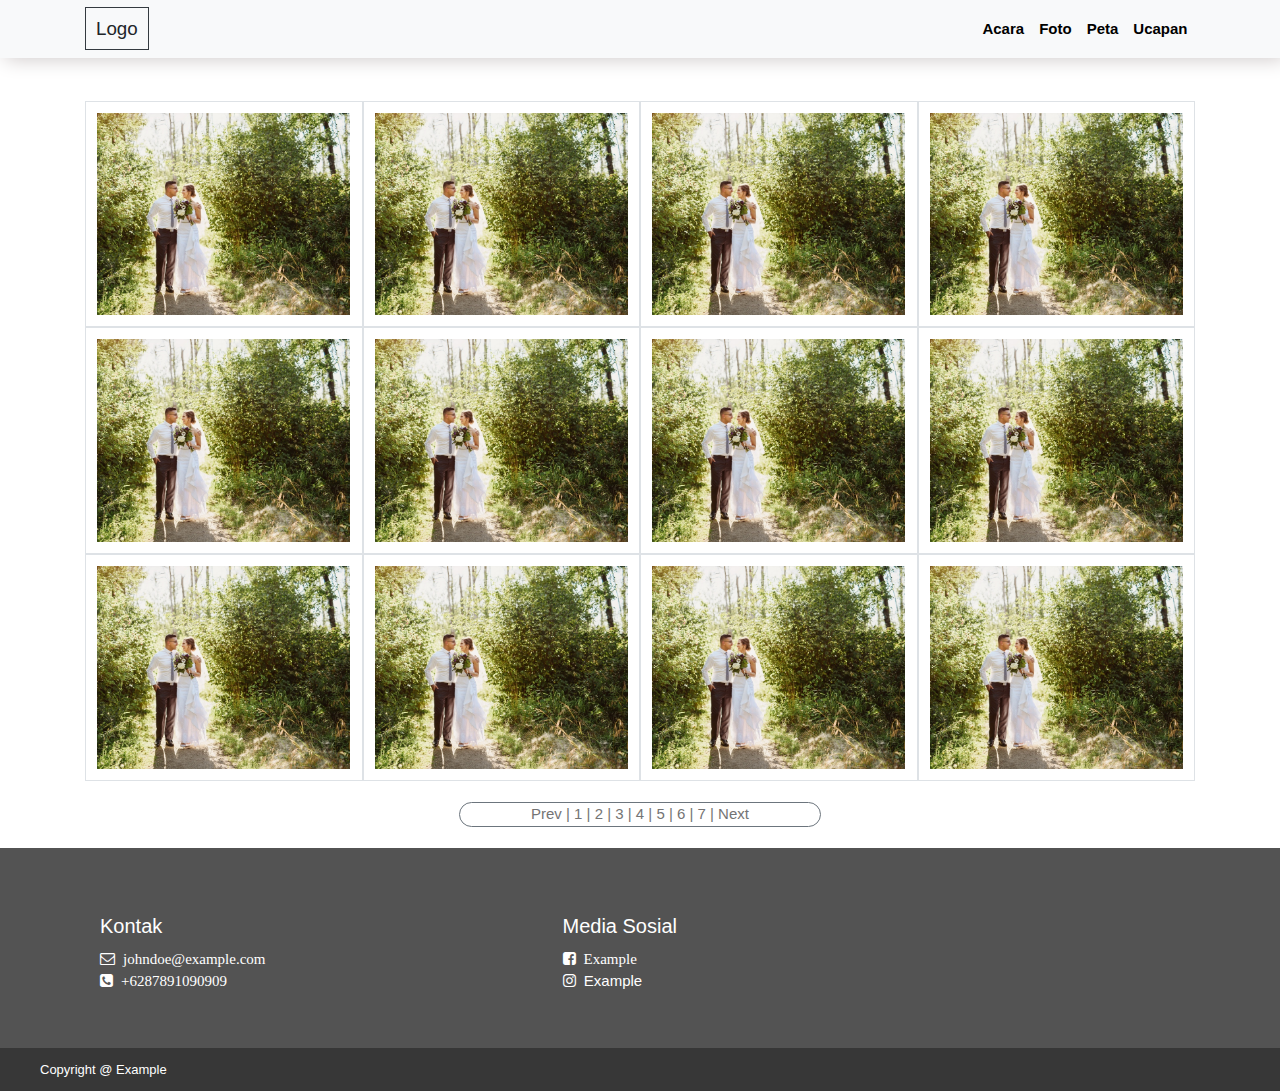
<file: undangan.html>
<!DOCTYPE html>
<html lang="en" dir="ltr">
  <head>
    <meta charset="utf-8">
    <meta name="viewport" content="width=device-width, initial-scale=1">
    <title></title>

    <link rel="stylesheet" href="https://cdnjs.cloudflare.com/ajax/libs/font-awesome/4.7.0/css/font-awesome.min.css">
    <link rel="stylesheet" href="css/bootstrap.min.css">
    <link rel="stylesheet" href="css/style.css">
    <link rel="stylesheet" href="css/owl.carousel.min.css">
    <link rel="stylesheet" href="https://www.w3schools.com/w3css/4/w3.css">
  </head>
  <style>
  .fontstyle{
    color:#747474;
    padding-left: 1%;
    padding-right: 1%;
    padding-top: 2%;
  }
  .btm_border a {
    float: left;
    display: block;
    color: #747474;
    text-decoration: none;
    border-bottom: 3px solid transparent;
  }

.btm_border a:hover {
    border-bottom: 3px solid #747474;
  }

.btm_border a.active {
    border-bottom: 3px solid #747474;
  }
  </style>
  <body>
    <!-- Navbar -->
    <nav class="navbar navbar-expand-lg bg-light justify-content-end shadow">
      <div class="container">
        <div class="navbar-brand js-scroll-trigger">
          <a href="index.html" class="border border-dark" style="padding:10px">Logo</a>
        </div>

      <button class="navbar-toggler" type="button" data-toggle="collapse" data-target="#navbarResponsive" >
        <span class="fa fa-bars"></span>
      </button>
      <div class="collapse navbar-collapse" id="navbarResponsive">
        <ul class="navbar-nav ml-auto">
          <li class="nav-item">
            <a href="#" class="nav-link"><b>Acara</b></a>
          </li>
          <li class="nav-item">
            <a href="#" class="nav-link"><b>Foto</b></a>
          </li>
          <li class="nav-item">
            <a href="#" class="nav-link"><b>Peta</b></a>
          </li>
          <li class="nav-item">
            <a href="#" class="nav-link"><b>Ucapan</b></a>
          </li>
        </ul>
      </div>
    </div>
    </nav>
    <!-- header -->

    <!-- Gallery -->
    <div class="container">
      <div class="col-md-12">
        
        <div class="" style="padding:2%">
        </div>
        <div class="row">
          <div class="col-md-3 border border-black" style="padding:1%">
            <img src="img/img1.jpg" alt="" width="100%">
          </div>
          <div class="col-md-3 border border-black" style="padding:1%">
            <img src="img/img1.jpg" alt="" width="100%">
          </div>
          <div class="col-md-3 border border-black" style="padding:1%">
            <img src="img/img1.jpg" alt="" width="100%">
          </div>
          <div class="col-md-3 border border-black" style="padding:1%">
            <img src="img/img1.jpg" alt="" width="100%">
          </div>
          <div class="col-md-3 border border-black" style="padding:1%">
            <img src="img/img1.jpg" alt="" width="100%">
          </div>
          <div class="col-md-3 border border-black" style="padding:1%">
            <img src="img/img1.jpg" alt="" width="100%">
          </div>
          <div class="col-md-3 border border-black" style="padding:1%">
            <img src="img/img1.jpg" alt="" width="100%">
          </div>
          <div class="col-md-3 border border-black" style="padding:1%">
            <img src="img/img1.jpg" alt="" width="100%">
          </div>
          <div class="col-md-3 border border-black" style="padding:1%">
            <img src="img/img1.jpg" alt="" width="100%">
          </div>
          <div class="col-md-3 border border-black" style="padding:1%">
            <img src="img/img1.jpg" alt="" width="100%">
          </div>
          <div class="col-md-3 border border-black" style="padding:1%">
            <img src="img/img1.jpg" alt="" width="100%">
          </div>
          <div class="col-md-3 border border-black" style="padding:1%">
            <img src="img/img1.jpg" alt="" width="100%">
          </div>
        </div>
      </div>
      <div class="col-md-12">
        <div class="container fontstyle" style="padding-bottom:2%">
          <div class="row">
          <div class="col-md-4">
          </div>
          <div class="col-md-4 border rounded1 border-secondary">
            <center><a href="#" style="color:#747474">Prev | 1 | 2 | 3 | 4 | 5 | 6 | 7 | Next</a></center>
          </div>
          </div>
        </div>
      </div>
    </div>

    <!-- Modal -->
    <div class="modal fade" id="exampleModalCenter" tabindex="-1" role="dialog" aria-labelledby="exampleModalCenterTitle"
      aria-hidden="true">
      <div class="modal-dialog modal-dialog-scrollable modal-lg " role="document">
        <div class="modal-content">
          <div class="modal-body">
            <div class="col-md-12">
              <div class="row">
                <div class="col-md-8">
                  <img src="img/img1.jpg" alt="" width="100%" style="padding-top:10px">
                  <a href="#"><i class="fa fa-share-alt fa-lg" style="padding-top:20px"></i></a>
                </div>
                <div class="col-md-4">
                  <h3>Pra-Wedding</h3>
                  <hr>
                  <p align="justify">Lorem ipsum dolor sit amet, consectetur adipisicing elit, sed do eiusmod tempor incididunt ut labore
                  et dolore magna aliqua. Ut enim ad minim veniam, quis nostrud exercitation ullamco laboris nisi ut aliquip ex ea commodo consequat. Duis aute irure dolor in reprehenderit in voluptate velit esse cillum dolore eu fugiat nulla pariatur.
                  Excepteur sint occaecat cupidatat non proident, sunt in culpa qui officia deserunt mollit anim id est laborum.
                  lorem lorem</p>
                </div>
              </div>
            </div>
          </div>
          <div class="modal-footer">
            <button type="button" class="btn btn-secondary" data-dismiss="modal">Close</button>
          </div>
        </div>
      </div>
    </div>


    <!-- footer -->
    <footer style="background-color:#535353">
      <div class="container">
        <div class="col-md-12">
          <font color="white">
          <div class="row">
            <div class="col-md-5" style="padding-top:5%; padding-bottom:5%">
              <h4>Kontak</h4>
              <a href="#" class="link"><i class="fa fa-envelope-o" aria-hidden="true" >&nbsp; johndoe@example.com </i></a><br>
              <a href="#" class="link"><i class="fa fa-phone-square" aria-hidden="true">&nbsp; +6287891090909</i></a>
            </div>
            <div class="col-md-5" style="padding-top:5%; padding-bottom:5%">
              <h4>Media Sosial</h4>
              <a href="#" class="link"><i class="fa fa-facebook-square" aria-hidden="true" >&nbsp; Example</i></a><br>
              <a href="#" class="link"><i class="fa fa-instagram" aria-hidden="true"></i>&nbsp; Example</a>
            </div>
          </div>
        </div>
      </div>
      <div class="col-md-12" style="background-color:#373737; padding:10px; padding-left:40px">
        <font size="2">Copyright @ Example</font>
      </div>
    </footer>
    <script type="text/javascript">

    </script>
        <script src="js/jquery.min.js"></script>
        <script src="js/bootstrap.min.js"></script>
        <script src="js/owl.carousel.min.js"></script>
        <script src="js/carousel.js"></script>
  </body>
</html>
</file>
<file: css/style.css>
body{
  font-family: sans-serif;
}
h1{
  font-weight: 550;
  font-size: 2.8em;
}
.nav-link{
  color:black;

}
.link{
  color:white;
}

.full-img{
  max-width: 100%;
  height: 500px;
  background-position: center;
  background-repeat: no-repeat;
  background-size: cover;
}
.center-img{
  display: block;
  margin-left: auto;
  margin-right: auto;

}
.font-5{
  font-size: 1.7em;
}
h1{
  text-align:center;
  padding:1%;
}
.shadow{
  padding: 10px;
  box-shadow: 5px 1px 20px  #CEC8C8;
}
.padding{
  padding-left:80px;
  padding-right:80px;
}

img.center {
  display: block;
  margin-left: auto;
  margin-right: auto;
}
.btn-rounded {border-radius: 50px;}

.rounded1{
  border-radius: 20px;
}
.responsive-img {
  padding-left: 200px;
  padding-right: 200px;
}
@media screen and (min-device-width: 0px) and (max-device-width: 768px) {
  .responsive-img {
    padding-left: 0;
    padding-right: 0;
  }
  .full-img{
    max-width: 100%;
    height: auto;
    background-position: center;
    background-repeat: no-repeat;
    background-size: cover;
  }
  .font-5{
    font-size: 1em;
  }
  h1{
    font-size: 2em;
  }
}
</file>
